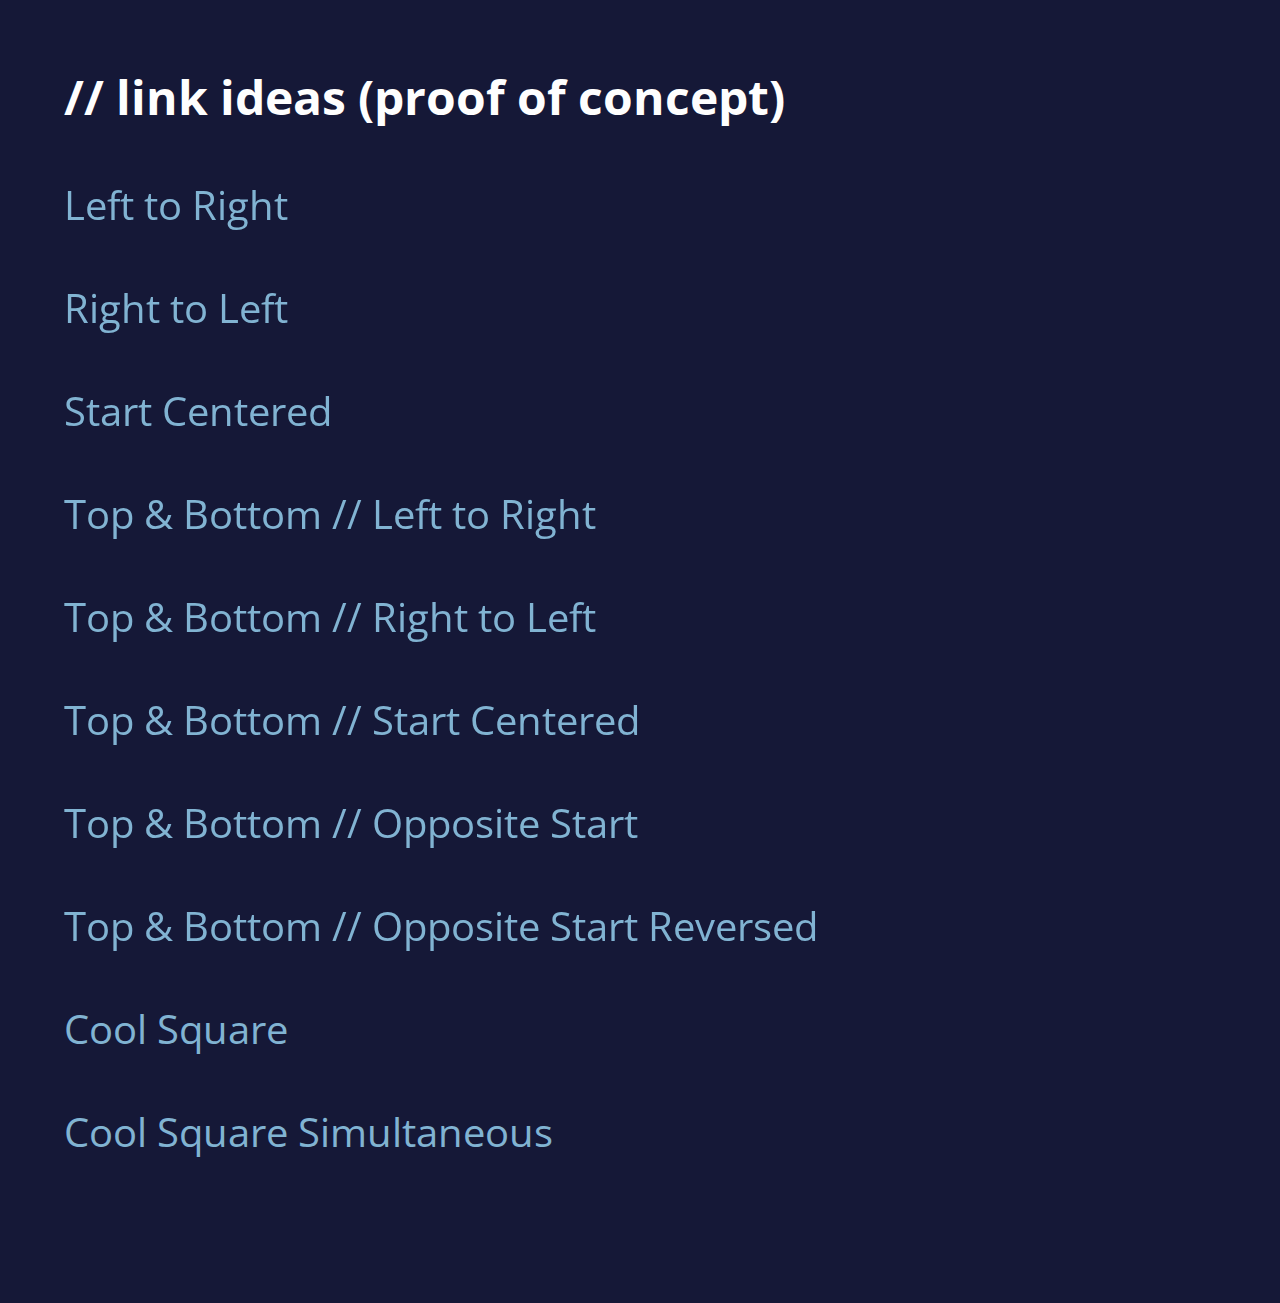
<file: WebToolkitSesion_0521/WebToolkit/linkHoverIdeas/index.html>
<!DOCTYPE html>
<html >
  <head>
    <meta charset="UTF-8">
    <title>Cool CSS3 Link Ideas</title>
    
    
    
    
        <link rel="stylesheet" href="css/style.css">

    
    
    
  </head>

  <body>

    <h1>Link Ideas (proof of concept)</h1>
<div class="wrapper">
  <a class="first after" href="#">Left to Right</a>
</div>
<div class="wrapper">
  <a class="second after" href="#">Right to Left</a>
</div>
<div class="wrapper">
  <a class="third after" href="#">Start Centered</a>
</div>
<div class="wrapper">
  <a class="fourth before after" href="#">Top & Bottom // Left to Right</a>
</div>
<div class="wrapper">
  <a class="fifth before after" href="#">Top & Bottom // Right to Left</a>
</div>
<div class="wrapper">
  <a class="sixth before after" href="#">Top & Bottom // Start Centered</a>
</div>
<div class="wrapper">
  <a class="seventh before after" href="#">Top & Bottom // Opposite Start</a>
</div>
<div class="wrapper">
  <a class="eigth before after" href="#">Top & Bottom // Opposite Start Reversed</a>
</div>
<div class="wrapper">
  <span class="square individual">
    <a class="ninth before after" href="#">Cool Square</a>
  </span>
</div>
<div class="wrapper">
  <span class="square">
    <a class="tenth before after" href="#">Cool Square Simultaneous</a>
  </span>
</div>
    
    
    
    
    
  </body>
</html>
</file>
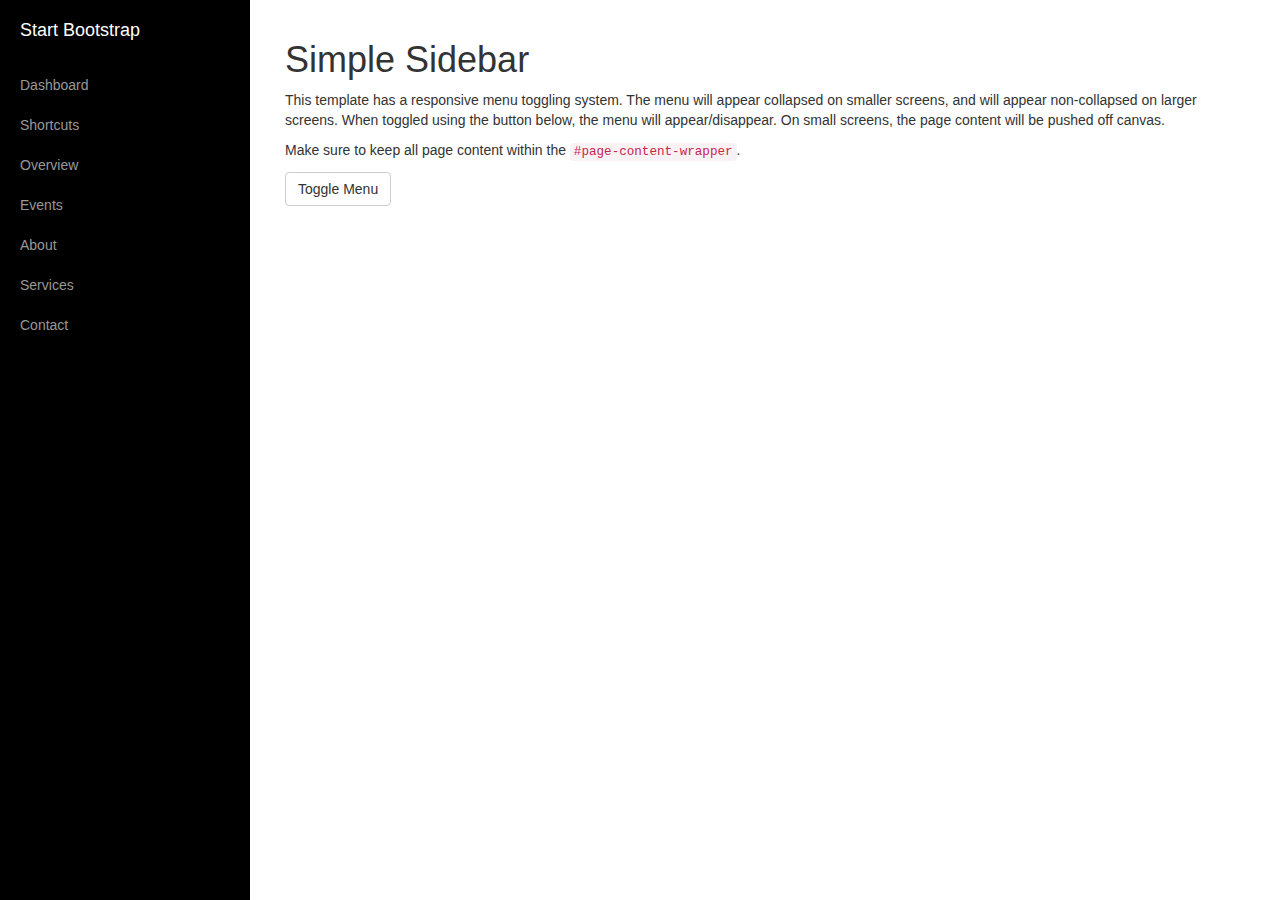
<file: WebToolkitSesion_0521/WebToolkit/startbootstrap-simple-sidebar-1.0.5/index.html>
<!DOCTYPE html>
<html lang="en">

<head>

    <meta charset="utf-8">
    <meta http-equiv="X-UA-Compatible" content="IE=edge">
    <meta name="viewport" content="width=device-width, initial-scale=1">
    <meta name="description" content="">
    <meta name="author" content="">

    <title>Simple Sidebar - Start Bootstrap Template</title>

    <!-- Bootstrap Core CSS -->
    <link href="css/bootstrap.min.css" rel="stylesheet">

    <!-- Custom CSS -->
    <link href="css/simple-sidebar.css" rel="stylesheet">

    <!-- HTML5 Shim and Respond.js IE8 support of HTML5 elements and media queries -->
    <!-- WARNING: Respond.js doesn't work if you view the page via file:// -->
    <!--[if lt IE 9]>
        <script src="https://oss.maxcdn.com/libs/html5shiv/3.7.0/html5shiv.js"></script>
        <script src="https://oss.maxcdn.com/libs/respond.js/1.4.2/respond.min.js"></script>
    <![endif]-->

</head>

<body>

    <div id="wrapper">

        <!-- Sidebar -->
        <div id="sidebar-wrapper">
            <ul class="sidebar-nav">
                <li class="sidebar-brand">
                    <a href="#">
                        Start Bootstrap
                    </a>
                </li>
                <li>
                    <a href="#">Dashboard</a>
                </li>
                <li>
                    <a href="#">Shortcuts</a>
                </li>
                <li>
                    <a href="#">Overview</a>
                </li>
                <li>
                    <a href="#">Events</a>
                </li>
                <li>
                    <a href="#">About</a>
                </li>
                <li>
                    <a href="#">Services</a>
                </li>
                <li>
                    <a href="#">Contact</a>
                </li>
            </ul>
        </div>
        <!-- /#sidebar-wrapper -->

        <!-- Page Content -->
        <div id="page-content-wrapper">
            <div class="container-fluid">
                <div class="row">
                    <div class="col-lg-12">
                        <h1>Simple Sidebar</h1>
                        <p>This template has a responsive menu toggling system. The menu will appear collapsed on smaller screens, and will appear non-collapsed on larger screens. When toggled using the button below, the menu will appear/disappear. On small screens, the page content will be pushed off canvas.</p>
                        <p>Make sure to keep all page content within the <code>#page-content-wrapper</code>.</p>
                        <a href="#menu-toggle" class="btn btn-default" id="menu-toggle">Toggle Menu</a>
                    </div>
                </div>
            </div>
        </div>
        <!-- /#page-content-wrapper -->

    </div>
    <!-- /#wrapper -->

    <!-- jQuery -->
    <script src="js/jquery.js"></script>

    <!-- Bootstrap Core JavaScript -->
    <script src="js/bootstrap.min.js"></script>

    <!-- Menu Toggle Script -->
    <script>
    $("#menu-toggle").click(function(e) {
        e.preventDefault();
        $("#wrapper").toggleClass("toggled");
    });
    </script>

</body>

</html>
</file>
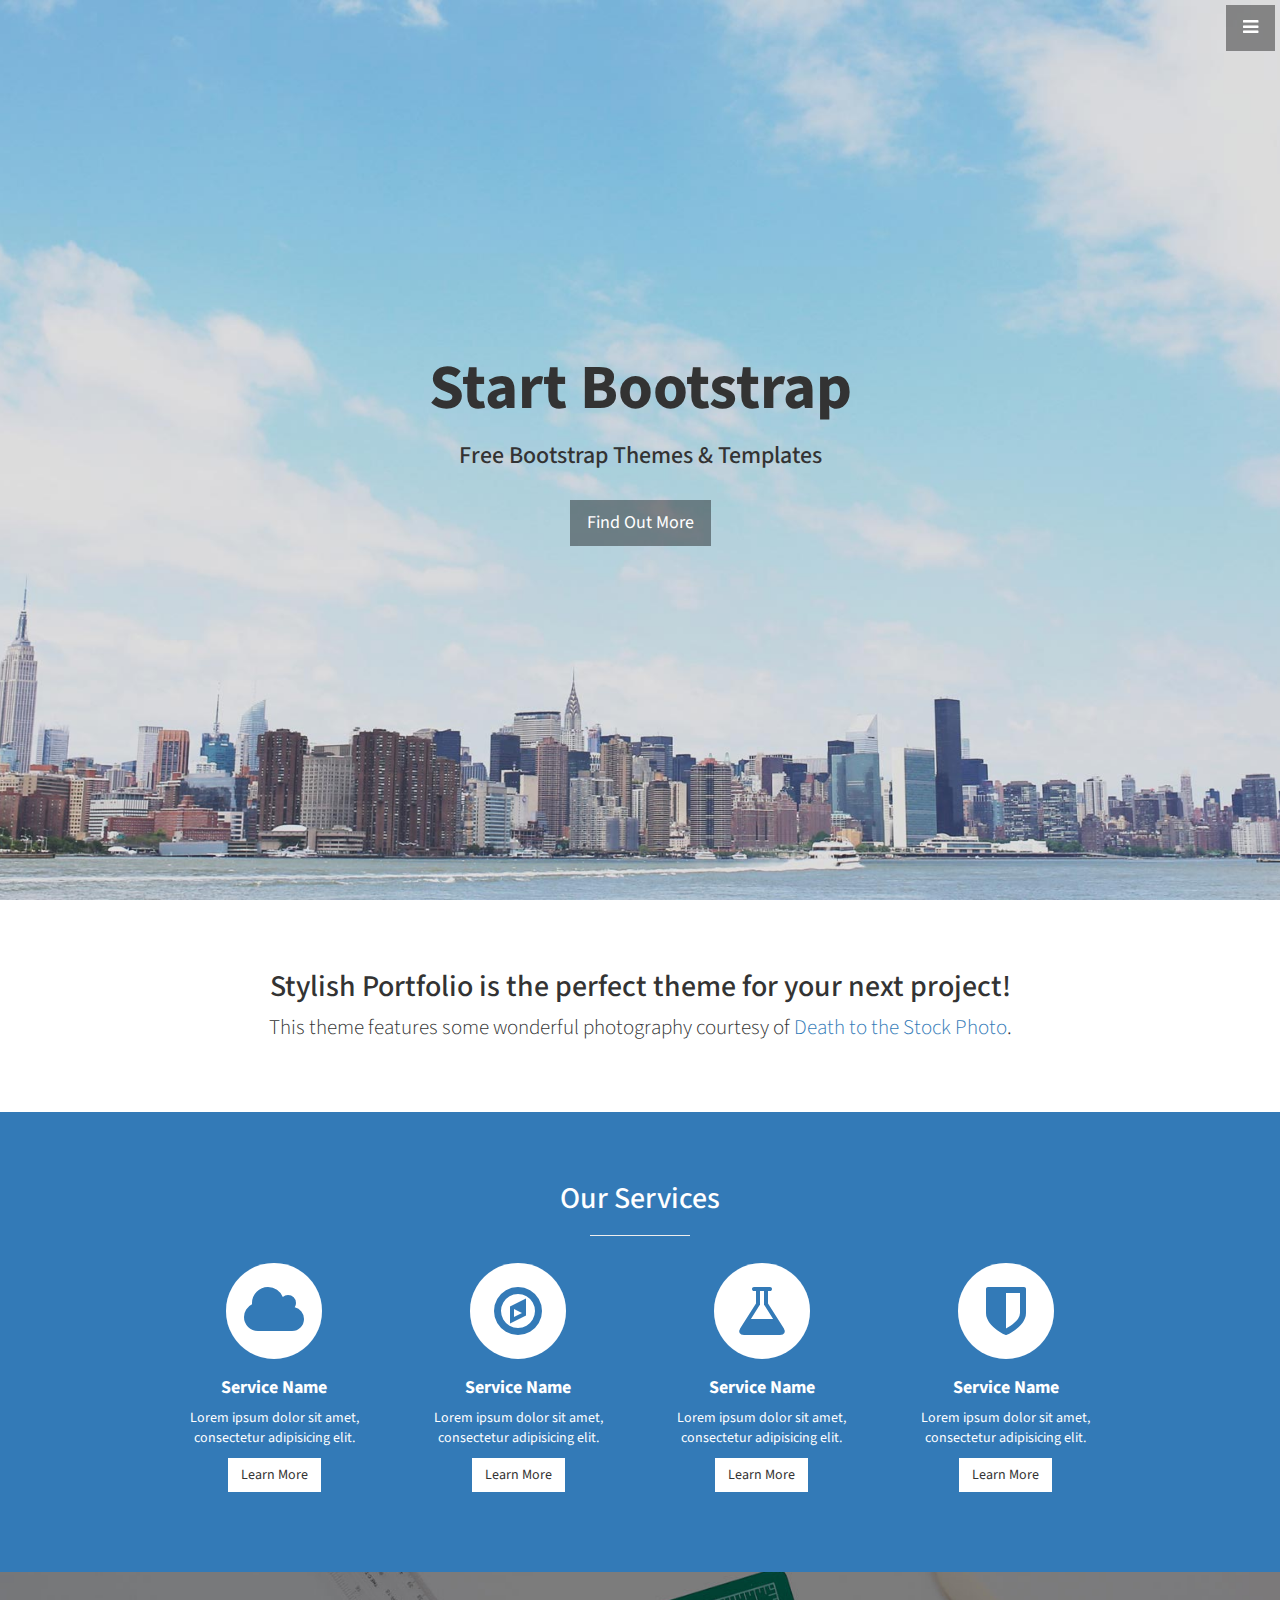
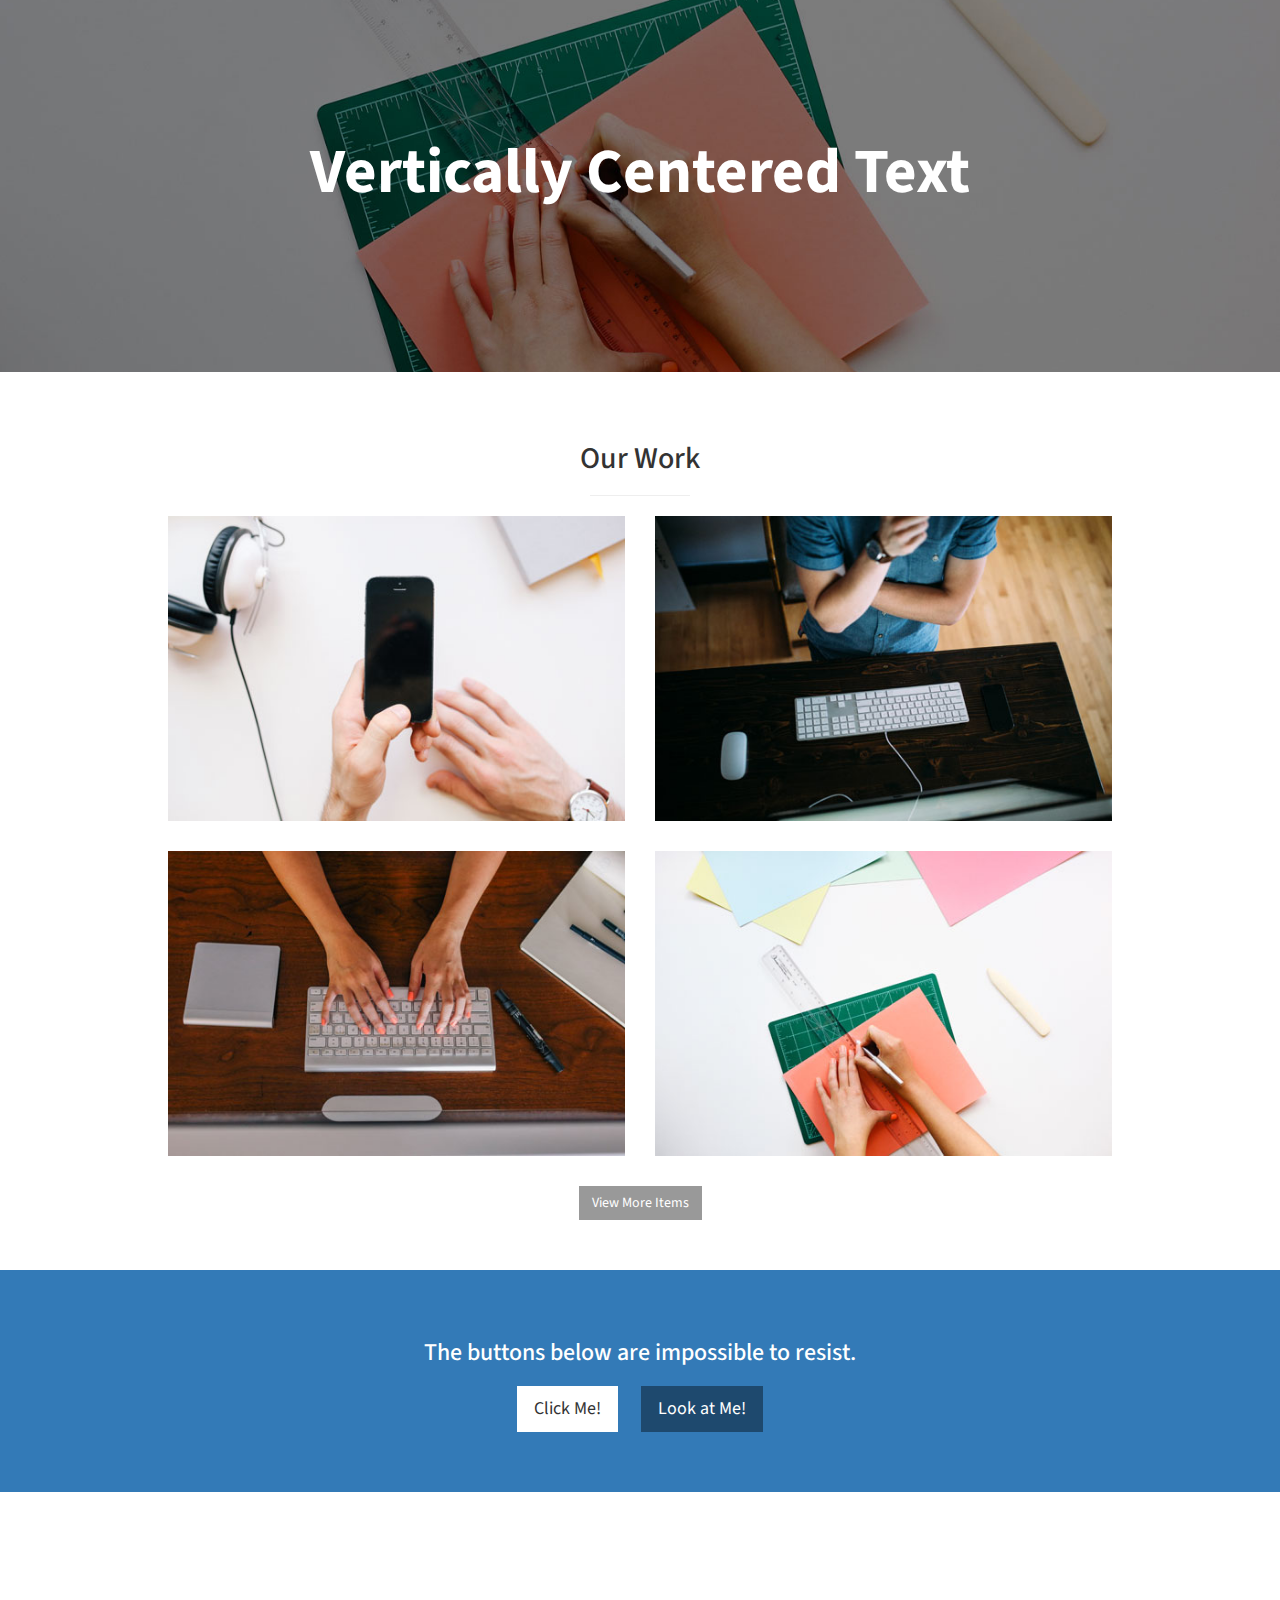
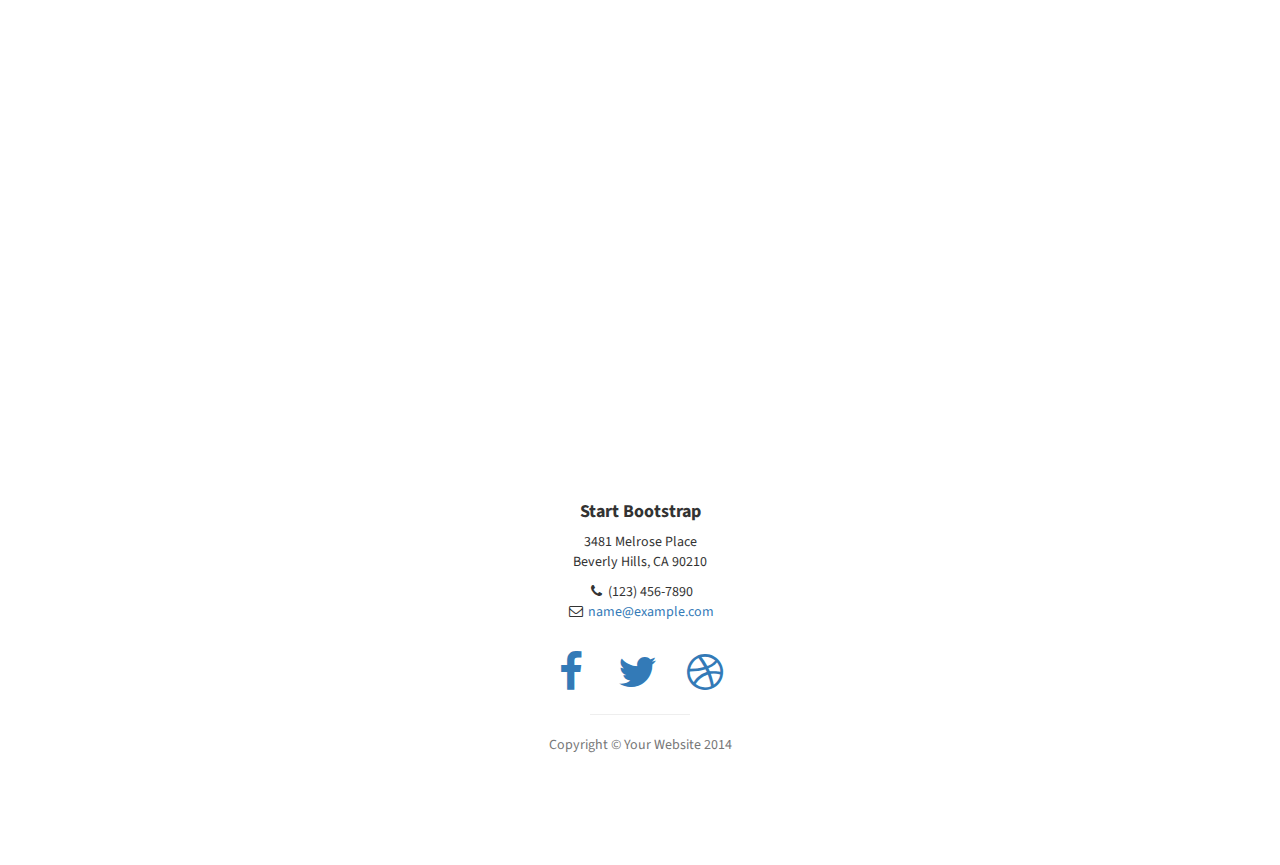
<file: WebToolkitSesion_0521/WebToolkit/startbootstrap-stylish-portfolio-1.0.4/index.html>
<!DOCTYPE html>
<html lang="en">

<head>

    <meta charset="utf-8">
    <meta http-equiv="X-UA-Compatible" content="IE=edge">
    <meta name="viewport" content="width=device-width, initial-scale=1">
    <meta name="description" content="">
    <meta name="author" content="">

    <title>Stylish Portfolio - Start Bootstrap Theme</title>

    <!-- Bootstrap Core CSS -->
    <link href="css/bootstrap.min.css" rel="stylesheet">

    <!-- Custom CSS -->
    <link href="css/stylish-portfolio.css" rel="stylesheet">

    <!-- Custom Fonts -->
    <link href="font-awesome/css/font-awesome.min.css" rel="stylesheet" type="text/css">
    <link href="http://fonts.googleapis.com/css?family=Source+Sans+Pro:300,400,700,300italic,400italic,700italic" rel="stylesheet" type="text/css">

    <!-- HTML5 Shim and Respond.js IE8 support of HTML5 elements and media queries -->
    <!-- WARNING: Respond.js doesn't work if you view the page via file:// -->
    <!--[if lt IE 9]>
        <script src="https://oss.maxcdn.com/libs/html5shiv/3.7.0/html5shiv.js"></script>
        <script src="https://oss.maxcdn.com/libs/respond.js/1.4.2/respond.min.js"></script>
    <![endif]-->

</head>

<body>

    <!-- Navigation -->
    <a id="menu-toggle" href="#" class="btn btn-dark btn-lg toggle"><i class="fa fa-bars"></i></a>
    <nav id="sidebar-wrapper">
        <ul class="sidebar-nav">
            <a id="menu-close" href="#" class="btn btn-light btn-lg pull-right toggle"><i class="fa fa-times"></i></a>
            <li class="sidebar-brand">
                <a href="#top"  onclick = $("#menu-close").click(); >Start Bootstrap</a>
            </li>
            <li>
                <a href="#top" onclick = $("#menu-close").click(); >Home</a>
            </li>
            <li>
                <a href="#about" onclick = $("#menu-close").click(); >About</a>
            </li>
            <li>
                <a href="#services" onclick = $("#menu-close").click(); >Services</a>
            </li>
            <li>
                <a href="#portfolio" onclick = $("#menu-close").click(); >Portfolio</a>
            </li>
            <li>
                <a href="#contact" onclick = $("#menu-close").click(); >Contact</a>
            </li>
        </ul>
    </nav>

    <!-- Header -->
    <header id="top" class="header">
        <div class="text-vertical-center">
            <h1>Start Bootstrap</h1>
            <h3>Free Bootstrap Themes &amp; Templates</h3>
            <br>
            <a href="#about" class="btn btn-dark btn-lg">Find Out More</a>
        </div>
    </header>

    <!-- About -->
    <section id="about" class="about">
        <div class="container">
            <div class="row">
                <div class="col-lg-12 text-center">
                    <h2>Stylish Portfolio is the perfect theme for your next project!</h2>
                    <p class="lead">This theme features some wonderful photography courtesy of <a target="_blank" href="http://join.deathtothestockphoto.com/">Death to the Stock Photo</a>.</p>
                </div>
            </div>
            <!-- /.row -->
        </div>
        <!-- /.container -->
    </section>

    <!-- Services -->
    <!-- The circle icons use Font Awesome's stacked icon classes. For more information, visit http://fontawesome.io/examples/ -->
    <section id="services" class="services bg-primary">
        <div class="container">
            <div class="row text-center">
                <div class="col-lg-10 col-lg-offset-1">
                    <h2>Our Services</h2>
                    <hr class="small">
                    <div class="row">
                        <div class="col-md-3 col-sm-6">
                            <div class="service-item">
                                <span class="fa-stack fa-4x">
                                <i class="fa fa-circle fa-stack-2x"></i>
                                <i class="fa fa-cloud fa-stack-1x text-primary"></i>
                            </span>
                                <h4>
                                    <strong>Service Name</strong>
                                </h4>
                                <p>Lorem ipsum dolor sit amet, consectetur adipisicing elit.</p>
                                <a href="#" class="btn btn-light">Learn More</a>
                            </div>
                        </div>
                        <div class="col-md-3 col-sm-6">
                            <div class="service-item">
                                <span class="fa-stack fa-4x">
                                <i class="fa fa-circle fa-stack-2x"></i>
                                <i class="fa fa-compass fa-stack-1x text-primary"></i>
                            </span>
                                <h4>
                                    <strong>Service Name</strong>
                                </h4>
                                <p>Lorem ipsum dolor sit amet, consectetur adipisicing elit.</p>
                                <a href="#" class="btn btn-light">Learn More</a>
                            </div>
                        </div>
                        <div class="col-md-3 col-sm-6">
                            <div class="service-item">
                                <span class="fa-stack fa-4x">
                                <i class="fa fa-circle fa-stack-2x"></i>
                                <i class="fa fa-flask fa-stack-1x text-primary"></i>
                            </span>
                                <h4>
                                    <strong>Service Name</strong>
                                </h4>
                                <p>Lorem ipsum dolor sit amet, consectetur adipisicing elit.</p>
                                <a href="#" class="btn btn-light">Learn More</a>
                            </div>
                        </div>
                        <div class="col-md-3 col-sm-6">
                            <div class="service-item">
                                <span class="fa-stack fa-4x">
                                <i class="fa fa-circle fa-stack-2x"></i>
                                <i class="fa fa-shield fa-stack-1x text-primary"></i>
                            </span>
                                <h4>
                                    <strong>Service Name</strong>
                                </h4>
                                <p>Lorem ipsum dolor sit amet, consectetur adipisicing elit.</p>
                                <a href="#" class="btn btn-light">Learn More</a>
                            </div>
                        </div>
                    </div>
                    <!-- /.row (nested) -->
                </div>
                <!-- /.col-lg-10 -->
            </div>
            <!-- /.row -->
        </div>
        <!-- /.container -->
    </section>

    <!-- Callout -->
    <aside class="callout">
        <div class="text-vertical-center">
            <h1>Vertically Centered Text</h1>
        </div>
    </aside>

    <!-- Portfolio -->
    <section id="portfolio" class="portfolio">
        <div class="container">
            <div class="row">
                <div class="col-lg-10 col-lg-offset-1 text-center">
                    <h2>Our Work</h2>
                    <hr class="small">
                    <div class="row">
                        <div class="col-md-6">
                            <div class="portfolio-item">
                                <a href="#">
                                    <img class="img-portfolio img-responsive" src="img/portfolio-1.jpg">
                                </a>
                            </div>
                        </div>
                        <div class="col-md-6">
                            <div class="portfolio-item">
                                <a href="#">
                                    <img class="img-portfolio img-responsive" src="img/portfolio-2.jpg">
                                </a>
                            </div>
                        </div>
                        <div class="col-md-6">
                            <div class="portfolio-item">
                                <a href="#">
                                    <img class="img-portfolio img-responsive" src="img/portfolio-3.jpg">
                                </a>
                            </div>
                        </div>
                        <div class="col-md-6">
                            <div class="portfolio-item">
                                <a href="#">
                                    <img class="img-portfolio img-responsive" src="img/portfolio-4.jpg">
                                </a>
                            </div>
                        </div>
                    </div>
                    <!-- /.row (nested) -->
                    <a href="#" class="btn btn-dark">View More Items</a>
                </div>
                <!-- /.col-lg-10 -->
            </div>
            <!-- /.row -->
        </div>
        <!-- /.container -->
    </section>

    <!-- Call to Action -->
    <aside class="call-to-action bg-primary">
        <div class="container">
            <div class="row">
                <div class="col-lg-12 text-center">
                    <h3>The buttons below are impossible to resist.</h3>
                    <a href="#" class="btn btn-lg btn-light">Click Me!</a>
                    <a href="#" class="btn btn-lg btn-dark">Look at Me!</a>
                </div>
            </div>
        </div>
    </aside>

    <!-- Map -->
    <section id="contact" class="map">
        <iframe width="100%" height="100%" frameborder="0" scrolling="no" marginheight="0" marginwidth="0" src="https://maps.google.com/maps?f=q&amp;source=s_q&amp;hl=en&amp;geocode=&amp;q=Twitter,+Inc.,+Market+Street,+San+Francisco,+CA&amp;aq=0&amp;oq=twitter&amp;sll=28.659344,-81.187888&amp;sspn=0.128789,0.264187&amp;ie=UTF8&amp;hq=Twitter,+Inc.,+Market+Street,+San+Francisco,+CA&amp;t=m&amp;z=15&amp;iwloc=A&amp;output=embed"></iframe>
        <br />
        <small>
            <a href="https://maps.google.com/maps?f=q&amp;source=embed&amp;hl=en&amp;geocode=&amp;q=Twitter,+Inc.,+Market+Street,+San+Francisco,+CA&amp;aq=0&amp;oq=twitter&amp;sll=28.659344,-81.187888&amp;sspn=0.128789,0.264187&amp;ie=UTF8&amp;hq=Twitter,+Inc.,+Market+Street,+San+Francisco,+CA&amp;t=m&amp;z=15&amp;iwloc=A"></a>
        </small>
        </iframe>
    </section>

    <!-- Footer -->
    <footer>
        <div class="container">
            <div class="row">
                <div class="col-lg-10 col-lg-offset-1 text-center">
                    <h4><strong>Start Bootstrap</strong>
                    </h4>
                    <p>3481 Melrose Place<br>Beverly Hills, CA 90210</p>
                    <ul class="list-unstyled">
                        <li><i class="fa fa-phone fa-fw"></i> (123) 456-7890</li>
                        <li><i class="fa fa-envelope-o fa-fw"></i>  <a href="mailto:name@example.com">name@example.com</a>
                        </li>
                    </ul>
                    <br>
                    <ul class="list-inline">
                        <li>
                            <a href="#"><i class="fa fa-facebook fa-fw fa-3x"></i></a>
                        </li>
                        <li>
                            <a href="#"><i class="fa fa-twitter fa-fw fa-3x"></i></a>
                        </li>
                        <li>
                            <a href="#"><i class="fa fa-dribbble fa-fw fa-3x"></i></a>
                        </li>
                    </ul>
                    <hr class="small">
                    <p class="text-muted">Copyright &copy; Your Website 2014</p>
                </div>
            </div>
        </div>
    </footer>

    <!-- jQuery -->
    <script src="js/jquery.js"></script>

    <!-- Bootstrap Core JavaScript -->
    <script src="js/bootstrap.min.js"></script>

    <!-- Custom Theme JavaScript -->
    <script>
    // Closes the sidebar menu
    $("#menu-close").click(function(e) {
        e.preventDefault();
        $("#sidebar-wrapper").toggleClass("active");
    });

    // Opens the sidebar menu
    $("#menu-toggle").click(function(e) {
        e.preventDefault();
        $("#sidebar-wrapper").toggleClass("active");
    });

    // Scrolls to the selected menu item on the page
    $(function() {
        $('a[href*=#]:not([href=#])').click(function() {
            if (location.pathname.replace(/^\//, '') == this.pathname.replace(/^\//, '') || location.hostname == this.hostname) {

                var target = $(this.hash);
                target = target.length ? target : $('[name=' + this.hash.slice(1) + ']');
                if (target.length) {
                    $('html,body').animate({
                        scrollTop: target.offset().top
                    }, 1000);
                    return false;
                }
            }
        });
    });
    </script>

</body>

</html>
</file>
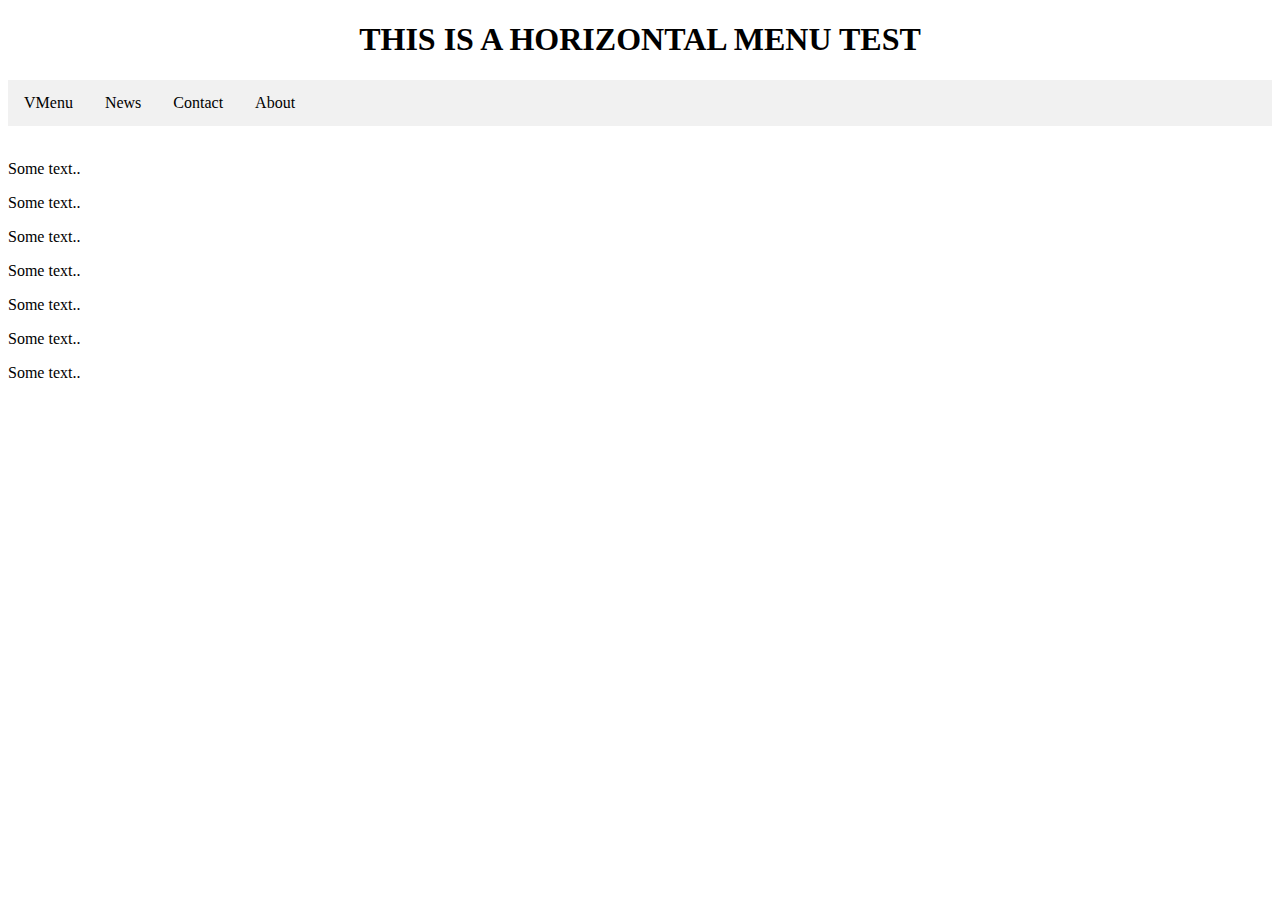
<file: WebToolkitSesion_0521/WebToolkit/horizontalMenu/horizontalMenu.html>
<!DOCTYPE html>
<html>
<head>
<meta charset="ISO-8859-1">
<title>Insert title here</title>
<link type="text/css" rel="stylesheet" href="horizontalMenu.css">
</head>
<body>

	<div id="title"><h1>THIS IS A HORIZONTAL MENU TEST</h1></div>

    <ul>
	  <li><a class="active" href="verticalMenu.html">VMenu</a></li>
	  <li><a href="#news">News</a></li>
	  <li><a href="#contact">Contact</a></li>
	  <li><a href="#about">About</a></li>
	</ul>


	<br/>
	
	<div id = "content">
	      <p>Some text..</p>
		  <p>Some text..</p>
		  <p>Some text..</p>
		  <p>Some text..</p>
		  <p>Some text..</p>
		  <p>Some text..</p>
		  <p>Some text..</p>
	</div>	
	



</body>
</html>
</file>
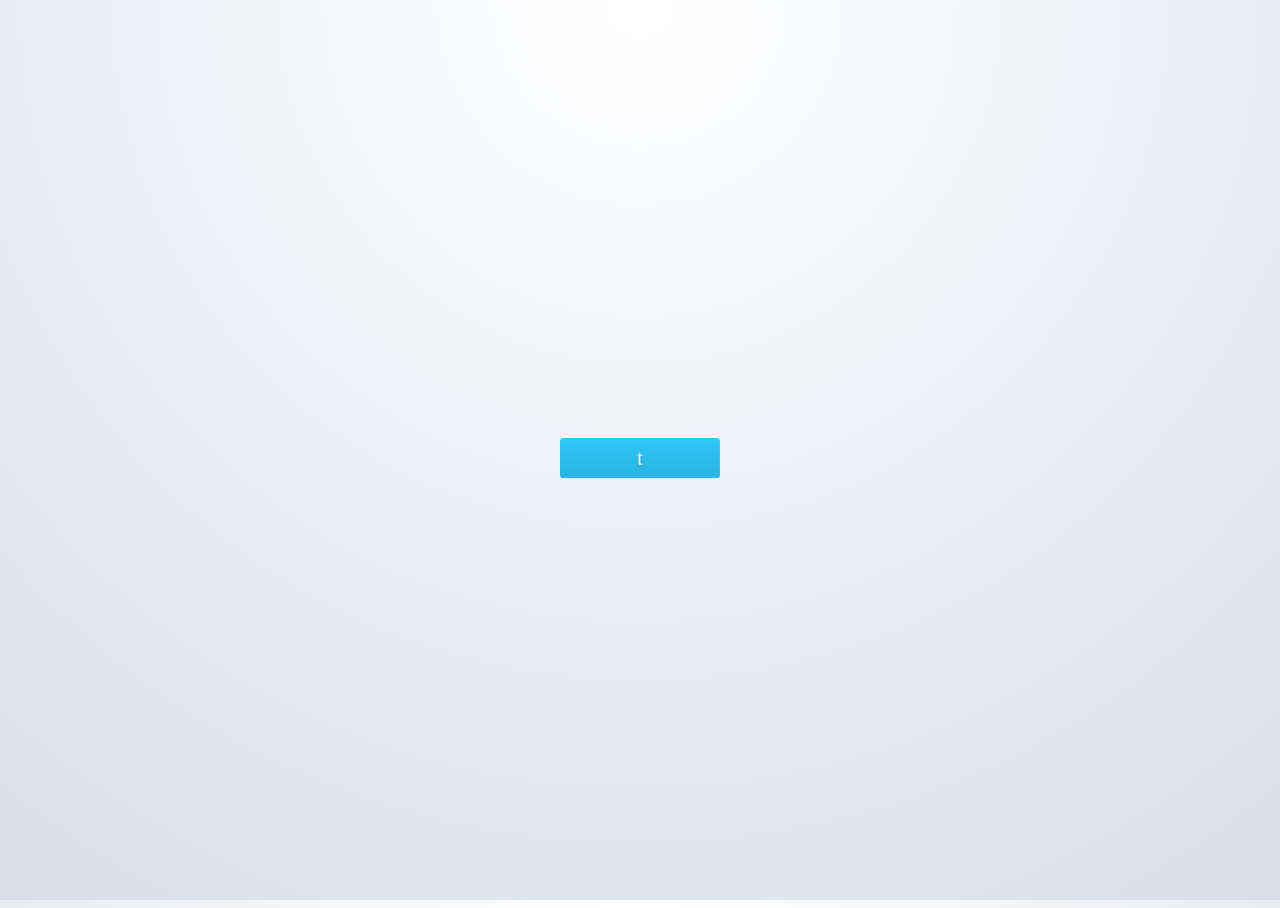
<file: WebToolkitSesion_0521/WebToolkit/twitterButton/twitterButton.html>
<!DOCTYPE html>
<html>
	<head>
	
		<meta charset="ISO-8859-1">
		<title>CODEPENS SANDBOX</title>
		<link type="text/css" rel="stylesheet" href="twitterButton.css">
		<script src="twitterButton.js"></script> 
		<script src="https://ajax.googleapis.com/ajax/libs/jquery/1.12.2/jquery.min.js"></script>
	</head>
	<body>
<section>
  <div class="button">
    <a href="https://twitter.com/germancosio" class="twitter-follow-button" data-show-count="false" data-size="large">Follow @germancosio</a>
    <script>!function(d,s,id){var js,fjs=d.getElementsByTagName(s)[0];if(!d.getElementById(id)){js=d.createElement(s);js.id=id;js.src="//platform.twitter.com/widgets.js";fjs.parentNode.insertBefore(js,fjs);}}(document,"script","twitter-wjs");</script>
  </div>
  <div class="cover">
    <div class="innie"></div>
    <div class="spine"></div>
    <div class="outie"></div>
</div>
  <div class="shadow"></div>
</section>

<!-- 		<script src="twitterButton.js"></script>  -->
<!-- 		<script src="https://ajax.googleapis.com/ajax/libs/jquery/1.12.2/jquery.min.js"></script> -->
		
	</body>
</html>
</file>
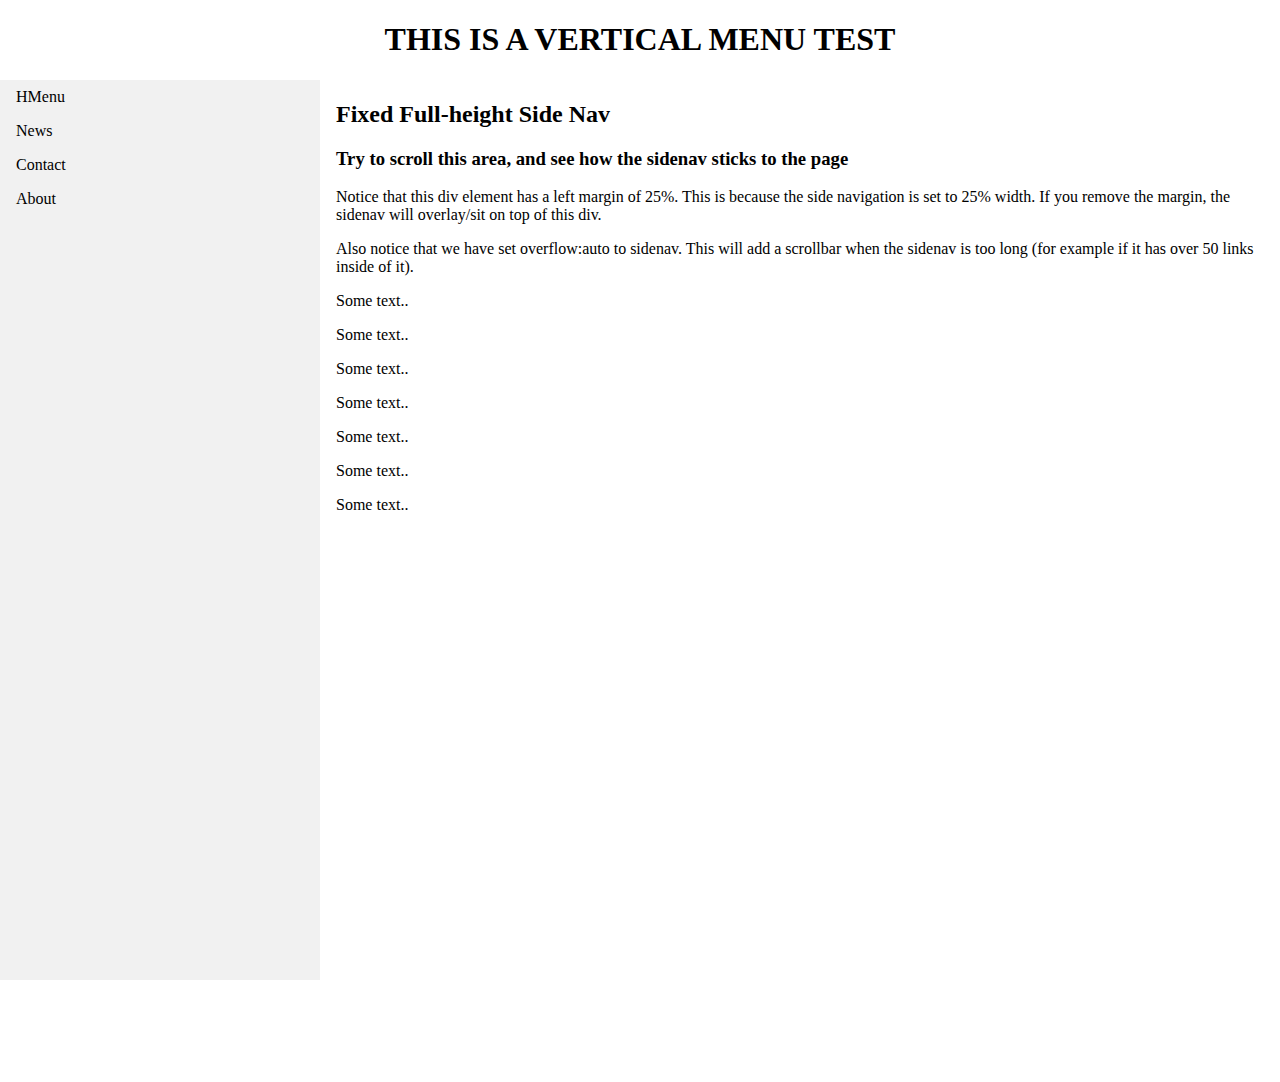
<file: WebToolkitSesion_0521/WebToolkit/verticalMenu/verticalMenu.html>
<!DOCTYPE html>
<html>

	<head>
		
		<meta charset="ISO-8859-1">
		<title>Insert title here</title>
		<link type="text/css" rel="stylesheet" href="verticalMenu.css">
	
	</head>	
	<body>
	
		<div id="title"><h1>THIS IS A VERTICAL MENU TEST</h1></div>
		
		<ul>
		  <li><a class="active" href="horizontalMenu.html">HMenu</a></li>
		  <li><a href="#news">News</a></li>
		  <li><a href="#contact">Contact</a></li>
		  <li><a href="#about">About</a></li>
		</ul>
		
		<div style="margin-left:25%;padding:1px 16px;height:1000px;">
		  <h2>Fixed Full-height Side Nav</h2>
		  <h3>Try to scroll this area, and see how the sidenav sticks to the page</h3>
		  <p>Notice that this div element has a left margin of 25%. This is because the side navigation is set to 25% width. If you remove the margin, the sidenav will overlay/sit on top of this div.</p>
		  <p>Also notice that we have set overflow:auto to sidenav. This will add a scrollbar when the sidenav is too long (for example if it has over 50 links inside of it).</p>
		  <p>Some text..</p>
		  <p>Some text..</p>
		  <p>Some text..</p>
		  <p>Some text..</p>
		  <p>Some text..</p>
		  <p>Some text..</p>
		  <p>Some text..</p>
		</div>
		
	</body>
</html>
</file>
<file: WebToolkitSesion_0521/WebToolkit/linkHoverIdeas/css/style.css>
@import url(http://fonts.googleapis.com/css?family=Open+Sans);

body{
  font-family:'Open Sans', sans-serif;
  background:#151837;
  width:90%;
  margin:0 auto;
  padding:2em 0 6em;
}
h1:before{
  content: "// ";
}
h1{
  font-size:3em;
  color:#fefefe;
  text-transform:lowercase;
}
.wrapper{
  margin:3em 0;
}
a,a:visited,a:hover,a:active{
  -webkit-backface-visibility:hidden;
          backface-visibility:hidden;
	position:relative;
  transition:0.5s color ease;
	text-decoration:none;
	color:#81b3d2;
	font-size:2.5em;
}
a:hover{
	color:#d73444;
}
a.before:before,a.after:after{
  content: "";
  transition:0.5s all ease;
  -webkit-backface-visibility:hidden;
          backface-visibility:hidden;
  position:absolute;
}
a.before:before{
  top:-0.25em;
}
a.after:after{
  bottom:-0.25em;
}
a.before:before,a.after:after{
  height:5px;
  height:0.35rem;
  width:0;
  background:#d73444;
}
a.first:after{
  left:0;
}
a.second:after{
  right:0;
}
a.third:after,a.sixth:before,a.sixth:after{
  left:50%;
  -webkit-transform:translateX(-50%);
          transform:translateX(-50%);
}
a.fourth:before,a.fourth:after{
  left:0;
}
a.fifth:before,a.fifth:after{
  right:0;
}
a.seventh:before{
  right:0;
}
a.seventh:after{
  left:0;
}
a.eigth:before{
  left:0;
}
a.eigth:after{
  right:0;
}
a.before:hover:before,a.after:hover:after{
  width:100%;
}
.square{
  box-sizing:border-box;
  margin-left:-0.4em;
  position:relative;
  font-size:2.5em;
  overflow:hidden;
}
.square a{
  position:static;
  font-size:100%;
  padding:0.2em 0.4em;
}
.square:before,.square:after{
  content: "";
  box-sizing:border-box;
  transition:0.25s all ease;
  -webkit-backface-visibility:hidden;
          backface-visibility:hidden;
  position:absolute;
  width:5px;
  width:0.35rem;
  height:0;
  background:#d73444;
}
.square:before{
  left:0;
  bottom:-0.2em;
}
.square.individual:before{
  transition-delay:0.6s;
}
.square:after{
  right:0;
  top:-0.2em;
}
.square.individual:after{
  transition-delay:0.2s;
}
.square a:before{
  left:0;
  transition:0.25s all ease;
}
.square a:after{
  right:0;
  transition:0.25s all ease;
}
.square.individual a:after{
  transition:0.25s all ease 0.4s;
}
.square:hover:before,.square:hover:after{
  height:calc(100% + 0.4em);
}
.square:hover a:before,.square:hover a:after{
  width:100%;
}
</file>
<file: WebToolkitSesion_0521/WebToolkit/horizontalMenu/horizontalMenu.css>
@CHARSET "ISO-8859-1";

#title{
	text-align:center;
}

/*------------------------------------------------------*/
ul {
    list-style-type: none;
    margin: 0;
    padding: 0;
    overflow: hidden;
    background-color: #f1f1f1;;
}

li {
    float: left;
}

li a {
    display: inline-block;
    color: black;
    text-align: center;
    padding: 14px 16px;
    text-decoration: none;
}

li a:hover {
    background-color: #555;
    color:white;
}
</file>
<file: WebToolkitSesion_0521/WebToolkit/twitterButton/twitterButton.css>
section, section div {
  /* See it in slo-mo, you can change this */
  -webkit-transition-duration: .6s;
          transition-duration: .6s;
}

* { box-sizing: border-box; }
html, body { height: 100%; }
body {
  display: -webkit-box;
  display: -webkit-flex;
  display: -ms-flexbox;
  display: flex;
  -webkit-box-orient: vertical;
  -webkit-box-direction: normal;
  -webkit-flex-direction: column;
      -ms-flex-direction: column;
          flex-direction: column;
  -webkit-box-pack: center;
  -webkit-justify-content: center;
      -ms-flex-pack: center;
          justify-content: center;
  -webkit-box-align: center;
  -webkit-align-items: center;
      -ms-flex-align: center;
          align-items: center;
  background-image: -webkit-radial-gradient(center top, circle farthest-corner, #FFFFFF 0%, #D8DFE9 100%);
  background-image: -webkit-radial-gradient(circle farthest-corner at center top, #FFFFFF 0%, #D8DFE9 100%);
  background-image: radial-gradient(circle farthest-corner at center top, #FFFFFF 0%, #D8DFE9 100%);
  overflow: hidden;
}

section, .button { -webkit-transition-timing-function: ease; transition-timing-function: ease; }

section {
  display: inline-block;
  position: relative;
  padding: .375rem .375rem 0;
  height: 2.5rem;
  background: #A9ADB6;
  border-radius: .25rem;
  -webkit-perspective: 300;
          perspective: 300;
  box-shadow: 0 -1px 2px #fff, inset 0 1px 2px rgba(0,0,0,.2), inset 0 .25rem 1rem rgba(0,0,0,.1);
}


.button { opacity: 0; }

.cover {
  position: absolute;
  top: 0; right: 0; bottom: 0; left: 0;
  -webkit-transform-origin: center bottom;
          transform-origin: center bottom;
  -webkit-transform-style: preserve-3d;
          transform-style: preserve-3d;
  font: 1.25em/2 "icon";
  color: white;
  text-align: center;
  pointer-events: none;
  z-index: 100;
}

.innie, .outie, .spine, .shadow { position: absolute; width: 100%; }

.innie, .outie {
  height: 100%;
  background-image: -webkit-linear-gradient(top, transparent 0%, rgba(0,0,0,.1) 100%);
  border-radius: .25rem;
}
.innie:after, .outie:after { content:"t"; }

.innie {
  background-color: #67E2FE;
  text-shadow: 0 -2px 4px rgba(0,0,0,.2);
}

.spine {
  top: .25rem;
  background: #20C7F3;
  height: .25rem;
  -webkit-transform: rotateX(90deg);
          transform: rotateX(90deg);
  -webkit-transform-origin: center top;
          transform-origin: center top;
}

.shadow {
  top: 100%;
  left: 0;
  height: 3.5rem;
  -webkit-transform-origin: center top;
          transform-origin: center top;
  -webkit-transform: rotateX(90deg);
          transform: rotateX(90deg);
  opacity: 0;
  z-index: 0;
  background-image: -webkit-linear-gradient(top, rgba(0,0,0,.6) 0%, transparent 100%);
  background-image: linear-gradient(to bottom, rgba(0,0,0,.6) 0%, transparent 100%);
  border-radius: .4rem;

}

.outie {
  background-color: #2EC8FA;
  -webkit-transform: translateZ(.25rem);
          transform: translateZ(.25rem);
  text-shadow: 0 2px 4px rgba(0,0,0,.2);
}

section:hover { background: #EBEFF2; }
section:hover .button { opacity: 1; }

section:hover .cover, section:hover .innie, section:hover .spine, section:hover .outie, section:hover .spine { -webkit-transition-timing-function: cubic-bezier(.2,.7,.1,1.1); transition-timing-function: cubic-bezier(.2,.7,.1,1.1); }

section:hover .cover { -webkit-transform: rotateX(-120deg); transform: rotateX(-120deg);  }

section:hover .innie { background-color: #3ADAFC; }
section:hover .spine { background-color: #52B1E0; }
section:hover .outie { background-color: #2174A0; color: rgba(255,255,255,0); }

section:hover .shadow { 
  opacity: 1;
  -webkit-transform: rotateX(45deg) scale(.95);
          transform: rotateX(45deg) scale(.95);
}


small {
  font: .8rem/1 sans-serif;
  padding-top: 4rem;
  color: #777;
}
small a { color: #222; text-decoration: none; border-bottom: thin solid #ccc; }
small a:hover { border-bottom-color: #222; }


/* Twitter font icon: http://codepen.io/bennettfeely/pen/GCAKJ */
@font-face { font-family:icon; src: url('http://bennettfeely.com/fonts/icons.woff'); }
</file>
<file: WebToolkitSesion_0521/WebToolkit/verticalMenu/verticalMenu.css>
@CHARSET "ISO-8859-1";

#title{
	text-align:center;
}

body {
    margin: 0;
}

ul {
    list-style-type: none;
    margin: 0;
    padding: 0;
    width: 25%;
    background-color: #f1f1f1;
    position: fixed;
    height: 100%;
    overflow: auto;
}

li a {
    display: block;
    color: #000;
    padding: 8px 0 8px 16px;
    text-decoration: none;
}



li a:hover{
    background-color: #555;
    color: white;
}
</file>
<file: WebToolkitSesion_0521/WebToolkit/startbootstrap-simple-sidebar-1.0.5/css/simple-sidebar.css>
/*!
 * Start Bootstrap - Simple Sidebar HTML Template (http://startbootstrap.com)
 * Code licensed under the Apache License v2.0.
 * For details, see http://www.apache.org/licenses/LICENSE-2.0.
 */

/* Toggle Styles */

#wrapper {
    padding-left: 0;
    -webkit-transition: all 0.5s ease;
    -moz-transition: all 0.5s ease;
    -o-transition: all 0.5s ease;
    transition: all 0.5s ease;
}

#wrapper.toggled {
    padding-left: 250px;
}

#sidebar-wrapper {
    z-index: 1000;
    position: fixed;
    left: 250px;
    width: 0;
    height: 100%;
    margin-left: -250px;
    overflow-y: auto;
    background: #000;
    -webkit-transition: all 0.5s ease;
    -moz-transition: all 0.5s ease;
    -o-transition: all 0.5s ease;
    transition: all 0.5s ease;
}

#wrapper.toggled #sidebar-wrapper {
    width: 250px;
}

#page-content-wrapper {
    width: 100%;
    position: absolute;
    padding: 15px;
}

#wrapper.toggled #page-content-wrapper {
    position: absolute;
    margin-right: -250px;
}

/* Sidebar Styles */

.sidebar-nav {
    position: absolute;
    top: 0;
    width: 250px;
    margin: 0;
    padding: 0;
    list-style: none;
}

.sidebar-nav li {
    text-indent: 20px;
    line-height: 40px;
}

.sidebar-nav li a {
    display: block;
    text-decoration: none;
    color: #999999;
}

.sidebar-nav li a:hover {
    text-decoration: none;
    color: #fff;
    background: rgba(255,255,255,0.2);
}

.sidebar-nav li a:active,
.sidebar-nav li a:focus {
    text-decoration: none;
}

.sidebar-nav > .sidebar-brand {
    height: 65px;
    font-size: 18px;
    line-height: 60px;
}

.sidebar-nav > .sidebar-brand a {
    color: #999999;
}

.sidebar-nav > .sidebar-brand a:hover {
    color: #fff;
    background: none;
}

@media(min-width:768px) {
    #wrapper {
        padding-left: 250px;
    }

    #wrapper.toggled {
        padding-left: 0;
    }

    #sidebar-wrapper {
        width: 250px;
    }

    #wrapper.toggled #sidebar-wrapper {
        width: 0;
    }

    #page-content-wrapper {
        padding: 20px;
        position: relative;
    }

    #wrapper.toggled #page-content-wrapper {
        position: relative;
        margin-right: 0;
    }
}
</file>
<file: WebToolkitSesion_0521/WebToolkit/startbootstrap-stylish-portfolio-1.0.4/css/stylish-portfolio.css>
/*!
 * Start Bootstrap - Stylish Portfolio Bootstrap Theme (http://startbootstrap.com)
 * Code licensed under the Apache License v2.0.
 * For details, see http://www.apache.org/licenses/LICENSE-2.0.
 */

/* Global Styles */

html,
body {
    width: 100%;
    height: 100%;
}

body {
    font-family: "Source Sans Pro","Helvetica Neue",Helvetica,Arial,sans-serif;
}

.text-vertical-center {
    display: table-cell;
    text-align: center;
    vertical-align: middle;
}

.text-vertical-center h1 {
    margin: 0;
    padding: 0;
    font-size: 4.5em;
    font-weight: 700;
}

/* Custom Button Styles */

.btn-dark {
    border-radius: 0;
    color: #fff;
    background-color: rgba(0,0,0,0.4);
}

.btn-dark:hover,
.btn-dark:focus,
.btn-dark:active {
    color: #fff;
    background-color: rgba(0,0,0,0.7);
}

.btn-light {
    border-radius: 0;
    color: #333;
    background-color: rgb(255,255,255);
}

.btn-light:hover,
.btn-light:focus,
.btn-light:active {
    color: #333;
    background-color: rgba(255,255,255,0.8);
}

/* Custom Horizontal Rule */

hr.small {
    max-width: 100px;
}

/* Side Menu */

#sidebar-wrapper {
    z-index: 1000;
    position: fixed;
    right: 0;
    width: 250px;
    height: 100%;
    margin-right: -250px;
    overflow-y: auto;
    background: #222;
    -webkit-transition: all 0.4s ease 0s;
    -moz-transition: all 0.4s ease 0s;
    -ms-transition: all 0.4s ease 0s;
    -o-transition: all 0.4s ease 0s;
    transition: all 0.4s ease 0s;
}

.sidebar-nav {
    position: absolute;
    top: 0;
    width: 250px;
    margin: 0;
    padding: 0;
    list-style: none;
}

.sidebar-nav li {
    text-indent: 20px;
    line-height: 40px;
}

.sidebar-nav li a {
    display: block;
    text-decoration: none;
    color: #999;
}

.sidebar-nav li a:hover {
    text-decoration: none;
    color: #fff;
    background: rgba(255,255,255,0.2);
}

.sidebar-nav li a:active,
.sidebar-nav li a:focus {
    text-decoration: none;
}

.sidebar-nav > .sidebar-brand {
    height: 55px;
    font-size: 18px;
    line-height: 55px;
}

.sidebar-nav > .sidebar-brand a {
    color: #999;
}

.sidebar-nav > .sidebar-brand a:hover {
    color: #fff;
    background: none;
}

#menu-toggle {
    z-index: 1;
    position: fixed;
    top: 0;
    right: 0;
}

#sidebar-wrapper.active {
    right: 250px;
    width: 250px;
    -webkit-transition: all 0.4s ease 0s;
    -moz-transition: all 0.4s ease 0s;
    -ms-transition: all 0.4s ease 0s;
    -o-transition: all 0.4s ease 0s;
    transition: all 0.4s ease 0s;
}

.toggle {
    margin: 5px 5px 0 0;
}

/* Header */

.header {
    display: table;
    position: relative;
    width: 100%;
    height: 100%;
    background: url(../img/bg.jpg) no-repeat center center scroll;
    -webkit-background-size: cover;
    -moz-background-size: cover;
    background-size: cover;
    -o-background-size: cover;
}

/* About */

.about {
    padding: 50px 0;
}

/* Services */

.services {
    padding: 50px 0;
}

.service-item {
    margin-bottom: 30px;
}

/* Callout */

.callout {
    display: table;
    width: 100%;
    height: 400px;
    color: #fff;
    background: url(../img/callout.jpg) no-repeat center center scroll;
    -webkit-background-size: cover;
    -moz-background-size: cover;
    background-size: cover;
    -o-background-size: cover;
}

/* Portfolio */

.portfolio {
    padding: 50px 0;
}

.portfolio-item {
    margin-bottom: 30px;
}

.img-portfolio {
    margin: 0 auto;
}

.img-portfolio:hover {
    opacity: 0.8;
}

/* Call to Action */

.call-to-action {
    padding: 50px 0;
}

.call-to-action .btn {
    margin: 10px;
}

/* Map */

.map {
    height: 500px;
}

@media(max-width:768px) {
    .map {
        height: 75%;
    }
}

/* Footer */

footer {
    padding: 100px 0;
}
</file>
